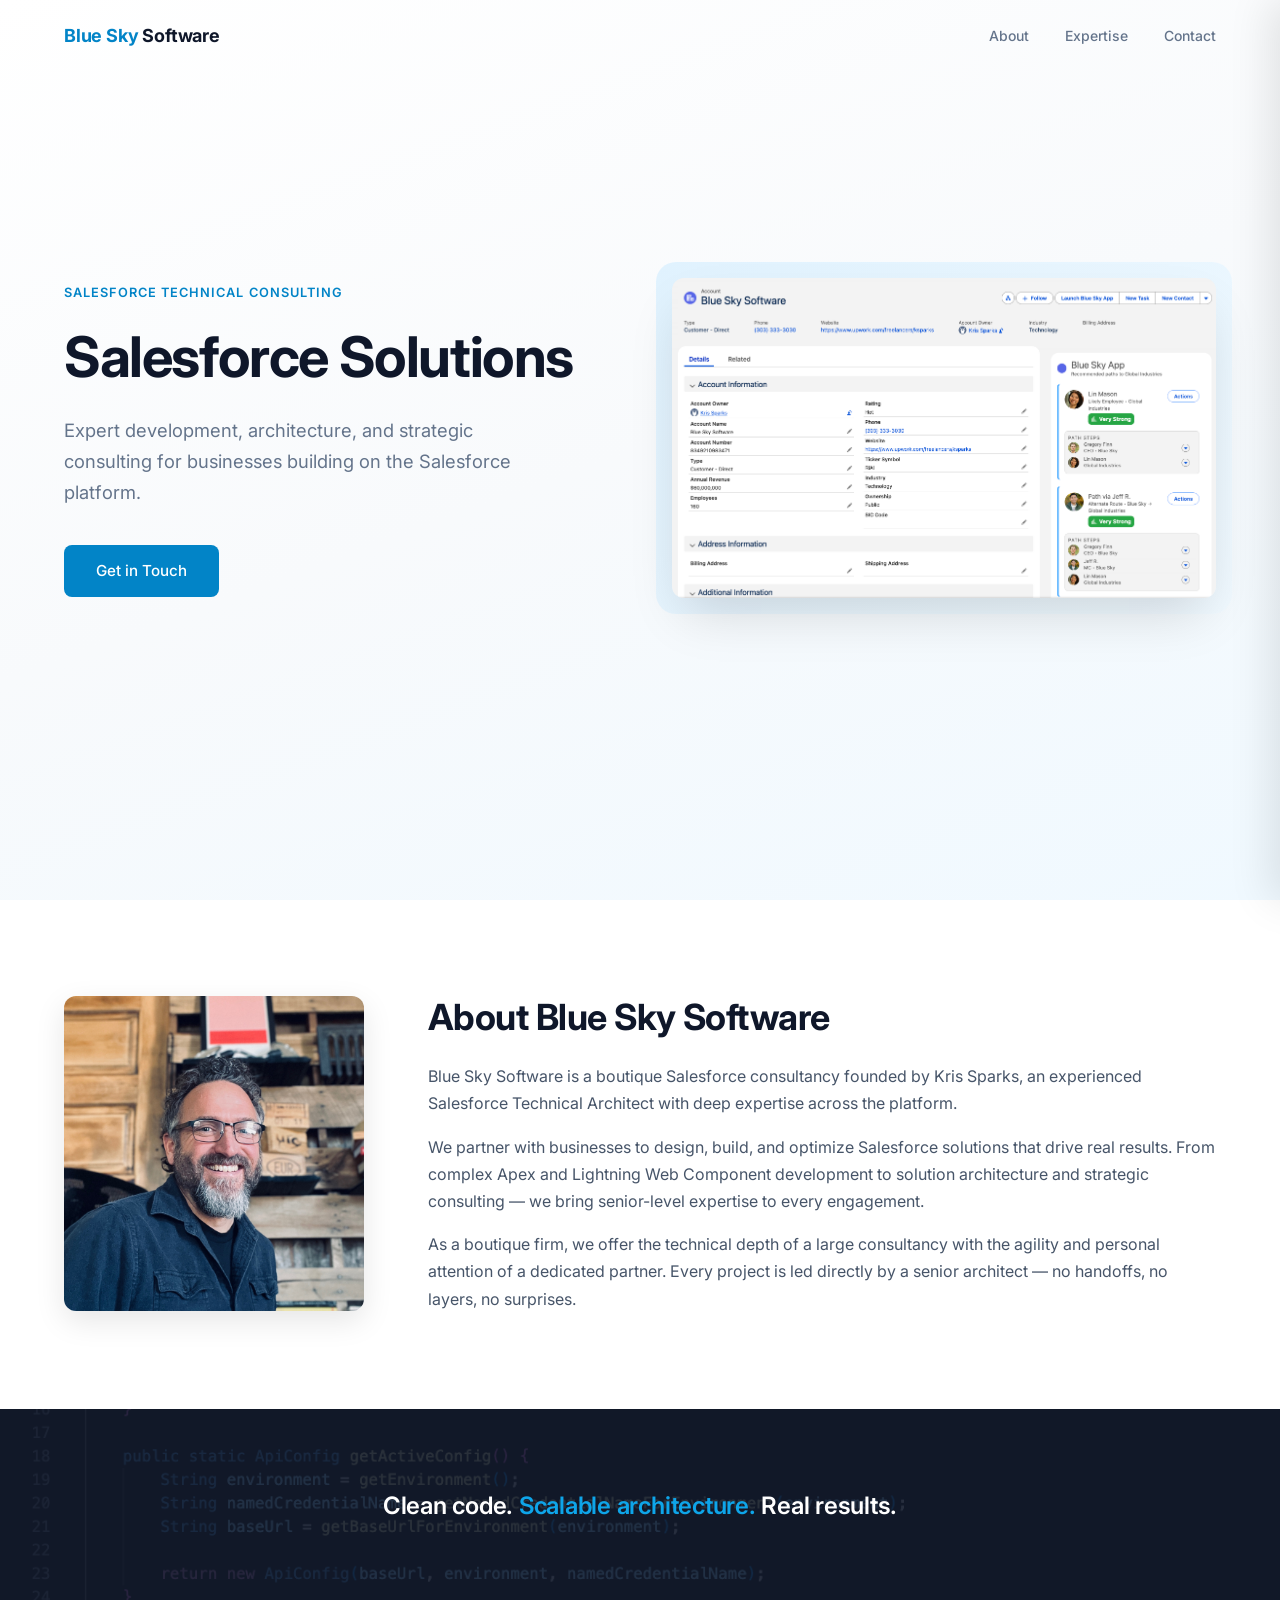
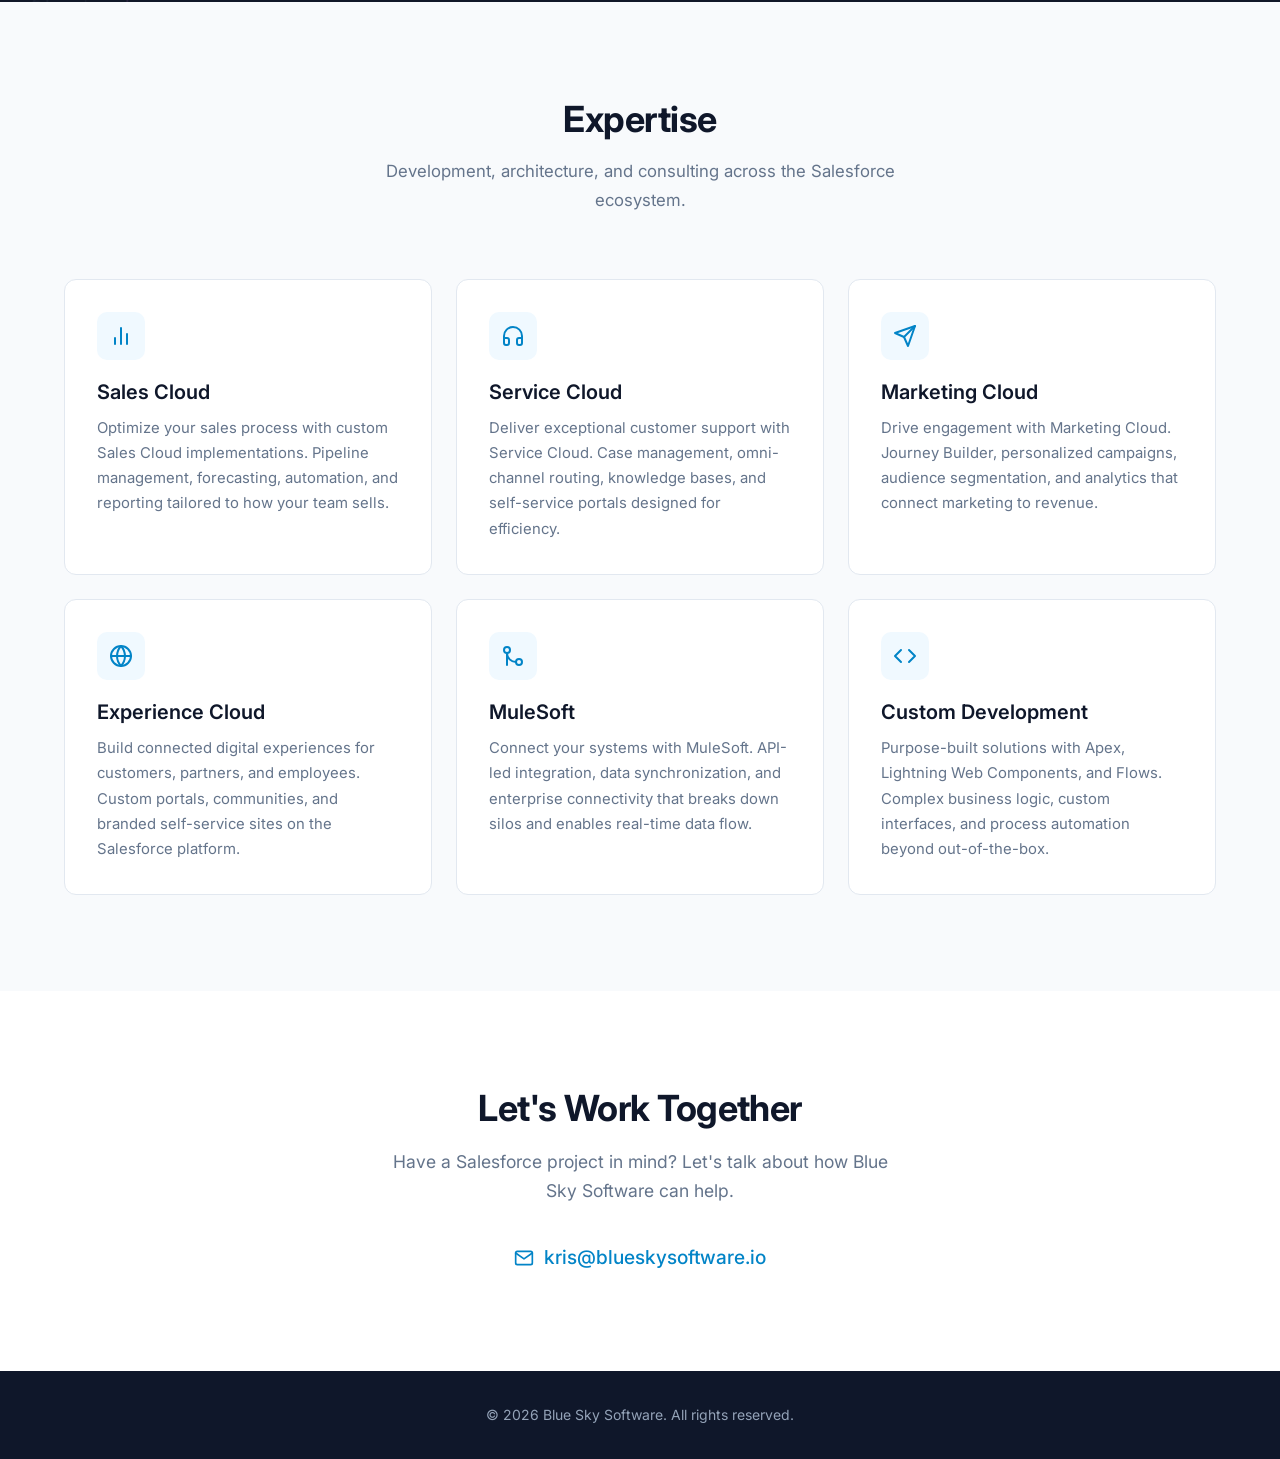
<file: index.html>
<!DOCTYPE html>
<html lang="en">
<head>
  <meta charset="UTF-8">
  <meta name="viewport" content="width=device-width, initial-scale=1.0">
  <title>Blue Sky Software | Salesforce Consulting</title>
  <meta name="description" content="Blue Sky Software provides expert Salesforce development, architecture, and consulting. Specializing in Sales Cloud, Service Cloud, Marketing Cloud, Experience Cloud, and MuleSoft.">

  <!-- Open Graph -->
  <meta property="og:title" content="Blue Sky Software | Salesforce Consulting">
  <meta property="og:description" content="Expert Salesforce development, architecture, and consulting for the Salesforce platform.">
  <meta property="og:type" content="website">
  <meta property="og:url" content="https://blueskysoftware.io">

  <!-- Favicon -->
  <link rel="icon" type="image/svg+xml" href="images/favicon.svg">

  <!-- Fonts -->
  <link rel="preconnect" href="https://fonts.googleapis.com">
  <link rel="preconnect" href="https://fonts.gstatic.com" crossorigin>
  <link href="https://fonts.googleapis.com/css2?family=Inter:wght@400;500;600;700&display=swap" rel="stylesheet">

  <!-- Styles -->
  <link rel="stylesheet" href="css/style.css">
</head>
<body>

  <!-- ===== NAVIGATION ===== -->
  <header class="site-header">
    <div class="nav-inner container">
      <a href="#" class="logo"><span>Blue Sky</span> Software</a>
      <nav class="nav-links">
        <a href="#about">About</a>
        <a href="#services">Expertise</a>
        <a href="#contact">Contact</a>
      </nav>
      <button class="mobile-toggle" aria-label="Menu">
        <span></span>
        <span></span>
        <span></span>
      </button>
    </div>
  </header>

  <!-- Mobile Nav -->
  <div class="mobile-overlay"></div>
  <nav class="mobile-nav">
    <button class="mobile-nav-close" aria-label="Close menu">&times;</button>
    <a href="#about">About</a>
    <a href="#services">Expertise</a>
    <a href="#contact">Contact</a>
  </nav>

  <!-- ===== HERO ===== -->
  <section class="hero">
    <div class="container">
      <div class="hero-grid">
        <div class="hero-content">
          <span class="hero-label">Salesforce Technical Consulting</span>
          <h1>Salesforce Solutions</h1>
          <p>Expert development, architecture, and strategic consulting for businesses building on the Salesforce platform.</p>
          <a href="#contact" class="btn btn-primary">Get in Touch</a>
        </div>
        <div class="hero-image">
          <div class="hero-image-wrapper">
            <img src="images/lwc-app.png" alt="Custom Lightning Web Component built by Blue Sky Software" loading="eager">
          </div>
        </div>
      </div>
    </div>
  </section>

  <!-- ===== ABOUT ===== -->
  <section id="about" class="about">
    <div class="container">
      <div class="about-grid reveal">
        <div class="about-image">
          <img src="images/headshot.jpg" alt="Kris Sparks — Salesforce Technical Architect">
        </div>
        <div class="about-text">
          <h2>About Blue Sky Software</h2>
          <p>Blue Sky Software is a boutique Salesforce consultancy founded by Kris Sparks, an experienced Salesforce Technical Architect with deep expertise across the platform.</p>
          <p>We partner with businesses to design, build, and optimize Salesforce solutions that drive real results. From complex Apex and Lightning Web Component development to solution architecture and strategic consulting — we bring senior-level expertise to every engagement.</p>
          <p>As a boutique firm, we offer the technical depth of a large consultancy with the agility and personal attention of a dedicated partner. Every project is led directly by a senior architect — no handoffs, no layers, no surprises.</p>
        </div>
      </div>
    </div>
  </section>

  <!-- ===== CODE STRIP ===== -->
  <section class="code-strip">
    <div class="container">
      <blockquote>Clean code. <span>Scalable architecture.</span> Real results.</blockquote>
    </div>
  </section>

  <!-- ===== SERVICES ===== -->
  <section id="services" class="services">
    <div class="container">
      <div class="section-header reveal">
        <h2>Expertise</h2>
        <p>Development, architecture, and consulting across the Salesforce ecosystem.</p>
      </div>
      <div class="services-grid">

        <!-- Sales Cloud -->
        <div class="service-card reveal">
          <div class="service-icon">
            <svg width="24" height="24" fill="none" stroke="currentColor" stroke-width="2" stroke-linecap="round" stroke-linejoin="round">
              <line x1="18" y1="20" x2="18" y2="10"></line>
              <line x1="12" y1="20" x2="12" y2="4"></line>
              <line x1="6" y1="20" x2="6" y2="14"></line>
            </svg>
          </div>
          <h3>Sales Cloud</h3>
          <p>Optimize your sales process with custom Sales Cloud implementations. Pipeline management, forecasting, automation, and reporting tailored to how your team sells.</p>
        </div>

        <!-- Service Cloud -->
        <div class="service-card reveal">
          <div class="service-icon">
            <svg width="24" height="24" fill="none" stroke="currentColor" stroke-width="2" stroke-linecap="round" stroke-linejoin="round">
              <path d="M3 18v-6a9 9 0 0 1 18 0v6"></path>
              <path d="M21 19a2 2 0 0 1-2 2h-1a2 2 0 0 1-2-2v-3a2 2 0 0 1 2-2h3zM3 19a2 2 0 0 0 2 2h1a2 2 0 0 0 2-2v-3a2 2 0 0 0-2-2H3z"></path>
            </svg>
          </div>
          <h3>Service Cloud</h3>
          <p>Deliver exceptional customer support with Service Cloud. Case management, omni-channel routing, knowledge bases, and self-service portals designed for efficiency.</p>
        </div>

        <!-- Marketing Cloud -->
        <div class="service-card reveal">
          <div class="service-icon">
            <svg width="24" height="24" fill="none" stroke="currentColor" stroke-width="2" stroke-linecap="round" stroke-linejoin="round">
              <line x1="22" y1="2" x2="11" y2="13"></line>
              <polygon points="22 2 15 22 11 13 2 9 22 2"></polygon>
            </svg>
          </div>
          <h3>Marketing Cloud</h3>
          <p>Drive engagement with Marketing Cloud. Journey Builder, personalized campaigns, audience segmentation, and analytics that connect marketing to revenue.</p>
        </div>

        <!-- Experience Cloud -->
        <div class="service-card reveal">
          <div class="service-icon">
            <svg width="24" height="24" fill="none" stroke="currentColor" stroke-width="2" stroke-linecap="round" stroke-linejoin="round">
              <circle cx="12" cy="12" r="10"></circle>
              <line x1="2" y1="12" x2="22" y2="12"></line>
              <path d="M12 2a15.3 15.3 0 0 1 4 10 15.3 15.3 0 0 1-4 10 15.3 15.3 0 0 1-4-10 15.3 15.3 0 0 1 4-10z"></path>
            </svg>
          </div>
          <h3>Experience Cloud</h3>
          <p>Build connected digital experiences for customers, partners, and employees. Custom portals, communities, and branded self-service sites on the Salesforce platform.</p>
        </div>

        <!-- MuleSoft -->
        <div class="service-card reveal">
          <div class="service-icon">
            <svg width="24" height="24" fill="none" stroke="currentColor" stroke-width="2" stroke-linecap="round" stroke-linejoin="round">
              <circle cx="18" cy="18" r="3"></circle>
              <circle cx="6" cy="6" r="3"></circle>
              <path d="M6 21V9a9 9 0 0 0 9 9"></path>
            </svg>
          </div>
          <h3>MuleSoft</h3>
          <p>Connect your systems with MuleSoft. API-led integration, data synchronization, and enterprise connectivity that breaks down silos and enables real-time data flow.</p>
        </div>

        <!-- Custom Development -->
        <div class="service-card reveal">
          <div class="service-icon">
            <svg width="24" height="24" fill="none" stroke="currentColor" stroke-width="2" stroke-linecap="round" stroke-linejoin="round">
              <polyline points="16 18 22 12 16 6"></polyline>
              <polyline points="8 6 2 12 8 18"></polyline>
            </svg>
          </div>
          <h3>Custom Development</h3>
          <p>Purpose-built solutions with Apex, Lightning Web Components, and Flows. Complex business logic, custom interfaces, and process automation beyond out-of-the-box.</p>
        </div>

      </div>
    </div>
  </section>

  <!-- ===== CONTACT ===== -->
  <section id="contact" class="contact">
    <div class="container">
      <div class="reveal">
        <h2>Let's Work Together</h2>
        <p class="contact-subtitle">Have a Salesforce project in mind? Let's talk about how Blue Sky Software can help.</p>
        <a href="#" class="email-link" id="email-link">
          <svg width="20" height="20" viewBox="0 0 24 24" fill="none" stroke="currentColor" stroke-width="2" stroke-linecap="round" stroke-linejoin="round">
            <path d="M4 4h16c1.1 0 2 .9 2 2v12c0 1.1-.9 2-2 2H4c-1.1 0-2-.9-2-2V6c0-1.1.9-2 2-2z"></path>
            <polyline points="22,6 12,13 2,6"></polyline>
          </svg>
          <span>Loading...</span>
        </a>
      </div>
    </div>
  </section>

  <!-- ===== FOOTER ===== -->
  <footer class="site-footer">
    <div class="container">
      <p>&copy; 2026 Blue Sky Software. All rights reserved.</p>
    </div>
  </footer>

  <!-- ===== SCRIPTS ===== -->
  <script>
    // Email obfuscation — renders via JS so bots can't scrape it from HTML source
    (function () {
      var el = document.getElementById('email-link');
      var u = 'kris';
      var d = 'blueskysoftware.io';
      var addr = u + '@' + d;
      el.href = 'mailto:' + addr;
      el.querySelector('span').textContent = addr;
    })();

    // Nav scroll behavior — transparent on top, solid on scroll
    var header = document.querySelector('.site-header');

    function updateNav() {
      if (window.scrollY > 50) {
        header.classList.add('scrolled');
      } else {
        header.classList.remove('scrolled');
      }
    }

    window.addEventListener('scroll', updateNav, { passive: true });
    updateNav();

    // Mobile menu
    var mobileToggle = document.querySelector('.mobile-toggle');
    var mobileNav = document.querySelector('.mobile-nav');
    var mobileOverlay = document.querySelector('.mobile-overlay');
    var mobileClose = document.querySelector('.mobile-nav-close');

    function openMenu() {
      mobileNav.classList.add('active');
      mobileOverlay.classList.add('active');
      document.body.style.overflow = 'hidden';
    }

    function closeMenu() {
      mobileNav.classList.remove('active');
      mobileOverlay.classList.remove('active');
      document.body.style.overflow = '';
    }

    mobileToggle.addEventListener('click', openMenu);
    mobileOverlay.addEventListener('click', closeMenu);
    mobileClose.addEventListener('click', closeMenu);
    mobileNav.querySelectorAll('a').forEach(function (link) {
      link.addEventListener('click', closeMenu);
    });

    // Scroll reveal — fades elements in as they enter the viewport
    var reveals = document.querySelectorAll('.reveal');

    var observer = new IntersectionObserver(function (entries) {
      entries.forEach(function (entry) {
        if (entry.isIntersecting) {
          entry.target.classList.add('visible');
          observer.unobserve(entry.target);
        }
      });
    }, {
      threshold: 0.15,
      rootMargin: '0px 0px -50px 0px'
    });

    reveals.forEach(function (el) {
      observer.observe(el);
    });
  </script>

</body>
</html>
</file>
<file: css/style.css>
/* =========================================
   Blue Sky Software
   ========================================= */

/* ----- Reset & Base ----- */
*,
*::before,
*::after {
  box-sizing: border-box;
  margin: 0;
  padding: 0;
}

html {
  scroll-behavior: smooth;
  -webkit-font-smoothing: antialiased;
  -moz-osx-font-smoothing: grayscale;
}

body {
  font-family: 'Inter', -apple-system, BlinkMacSystemFont, 'Segoe UI', sans-serif;
  color: var(--slate-700);
  line-height: 1.6;
  overflow-x: hidden;
}

img {
  max-width: 100%;
  height: auto;
  display: block;
}

a {
  text-decoration: none;
  color: inherit;
}

ul {
  list-style: none;
}

/* ----- Custom Properties ----- */
:root {
  --blue-50: #f0f9ff;
  --blue-100: #e0f2fe;
  --blue-200: #bae6fd;
  --blue-500: #0ea5e9;
  --blue-600: #0284c7;
  --blue-700: #0369a1;
  --slate-50: #f8fafc;
  --slate-100: #f1f5f9;
  --slate-200: #e2e8f0;
  --slate-300: #cbd5e1;
  --slate-400: #94a3b8;
  --slate-500: #64748b;
  --slate-600: #475569;
  --slate-700: #334155;
  --slate-800: #1e293b;
  --slate-900: #0f172a;
  --slate-950: #020617;
}

/* ----- Typography ----- */
h1, h2, h3, h4 {
  color: var(--slate-900);
  line-height: 1.2;
  font-weight: 700;
}

h1 {
  font-size: 3.5rem;
  letter-spacing: -0.025em;
}

h2 {
  font-size: 2.25rem;
  letter-spacing: -0.015em;
}

h3 {
  font-size: 1.25rem;
  font-weight: 600;
}

p {
  line-height: 1.7;
}

/* ----- Layout ----- */
.container {
  max-width: 1200px;
  margin: 0 auto;
  padding: 0 24px;
}

section {
  padding: 96px 0;
}

/* ----- Button ----- */
.btn {
  display: inline-block;
  padding: 14px 32px;
  border-radius: 8px;
  font-size: 0.95rem;
  font-weight: 500;
  font-family: inherit;
  cursor: pointer;
  border: none;
  transition: all 0.2s ease;
}

.btn-primary {
  background: var(--blue-600);
  color: #fff;
}

.btn-primary:hover {
  background: var(--blue-700);
  transform: translateY(-1px);
  box-shadow: 0 4px 14px rgba(2, 132, 199, 0.35);
}

/* =========================================
   NAVIGATION
   ========================================= */
.site-header {
  position: fixed;
  top: 0;
  left: 0;
  right: 0;
  z-index: 100;
  transition: background 0.3s ease, box-shadow 0.3s ease;
}

.site-header.scrolled {
  background: rgba(255, 255, 255, 0.95);
  backdrop-filter: blur(12px);
  -webkit-backdrop-filter: blur(12px);
  box-shadow: 0 1px 3px rgba(0, 0, 0, 0.08);
}

.nav-inner {
  display: flex;
  align-items: center;
  justify-content: space-between;
  height: 72px;
}

.logo {
  font-size: 1.125rem;
  font-weight: 700;
  color: var(--slate-900);
  letter-spacing: -0.01em;
}

.logo {
  color: var(--slate-900);
}

.logo span {
  color: var(--blue-600);
}

.nav-links {
  display: flex;
  align-items: center;
  gap: 36px;
}

.nav-links a {
  font-size: 0.875rem;
  font-weight: 500;
  color: var(--slate-500);
  transition: color 0.2s;
}

.nav-links a:hover {
  color: var(--blue-600);
}

/* Mobile Nav Toggle */
.mobile-toggle {
  display: none;
  background: none;
  border: none;
  cursor: pointer;
  padding: 8px;
  flex-direction: column;
  gap: 5px;
}

.mobile-toggle span {
  display: block;
  width: 22px;
  height: 2px;
  background: var(--slate-700);
  border-radius: 2px;
  transition: all 0.3s ease;
}

/* Mobile Nav Panel */
.mobile-nav {
  position: fixed;
  top: 0;
  right: 0;
  bottom: 0;
  width: 280px;
  background: #fff;
  box-shadow: -10px 0 40px rgba(0, 0, 0, 0.1);
  transform: translateX(100%);
  transition: transform 0.3s ease;
  z-index: 201;
  padding: 80px 32px 32px;
}

.mobile-nav.active {
  transform: translateX(0);
}

.mobile-nav a {
  display: block;
  padding: 16px 0;
  font-size: 1.1rem;
  font-weight: 500;
  color: var(--slate-700);
  border-bottom: 1px solid var(--slate-100);
}

.mobile-nav a:hover {
  color: var(--blue-600);
}

.mobile-overlay {
  position: fixed;
  inset: 0;
  background: rgba(0, 0, 0, 0.25);
  opacity: 0;
  visibility: hidden;
  transition: all 0.3s ease;
  z-index: 200;
}

.mobile-overlay.active {
  opacity: 1;
  visibility: visible;
}

.mobile-nav-close {
  position: absolute;
  top: 24px;
  right: 24px;
  background: none;
  border: none;
  cursor: pointer;
  padding: 8px;
  color: var(--slate-400);
  font-size: 1.5rem;
  line-height: 1;
}

/* =========================================
   HERO
   ========================================= */
.hero {
  min-height: 100vh;
  display: flex;
  align-items: center;
  padding-top: 72px;
  background: linear-gradient(160deg, #ffffff 0%, var(--slate-50) 50%, var(--blue-50) 100%);
  overflow: hidden;
}

.hero-grid {
  display: grid;
  grid-template-columns: 1fr 1fr;
  gap: 64px;
  align-items: center;
}

.hero-content {
  animation: fadeInUp 0.8s ease-out;
}

.hero-label {
  display: inline-block;
  font-size: 0.8rem;
  font-weight: 600;
  letter-spacing: 0.08em;
  text-transform: uppercase;
  color: var(--blue-600);
  margin-bottom: 20px;
}

.hero h1 {
  margin-bottom: 24px;
}

.hero p {
  font-size: 1.15rem;
  color: var(--slate-500);
  max-width: 480px;
  margin-bottom: 36px;
}

.hero-image {
  animation: fadeInUp 0.8s ease-out 0.15s both;
}

.hero-image-wrapper {
  position: relative;
}

.hero-image-wrapper::before {
  content: '';
  position: absolute;
  top: -16px;
  right: -16px;
  bottom: -16px;
  left: -16px;
  background: linear-gradient(135deg, var(--blue-100) 0%, var(--blue-50) 100%);
  border-radius: 20px;
  z-index: 0;
}

.hero-image-wrapper img {
  position: relative;
  z-index: 1;
  border-radius: 12px;
  box-shadow: 0 25px 50px -12px rgba(0, 0, 0, 0.15);
}

/* =========================================
   ABOUT
   ========================================= */
.about {
  background: #fff;
}

.about-grid {
  display: grid;
  grid-template-columns: 300px 1fr;
  gap: 64px;
  align-items: start;
}

.about-image img {
  border-radius: 12px;
  box-shadow: 0 10px 30px rgba(0, 0, 0, 0.1);
}

.about-text h2 {
  margin-bottom: 24px;
}

.about-text p {
  color: var(--slate-600);
  margin-bottom: 16px;
}

.about-text p:last-child {
  margin-bottom: 0;
}

/* =========================================
   CODE STRIP
   ========================================= */
.code-strip {
  position: relative;
  padding: 80px 0;
  background: var(--slate-900) url('../images/apex-code.png') left 30%/cover no-repeat;
  overflow: hidden;
}

.code-strip::before {
  content: '';
  position: absolute;
  inset: 0;
  background: rgba(15, 23, 42, 0.87);
}

.code-strip .container {
  position: relative;
  z-index: 1;
  text-align: center;
}

.code-strip blockquote {
  color: #fff;
  font-size: 1.5rem;
  font-weight: 600;
  letter-spacing: -0.01em;
  line-height: 1.4;
}

.code-strip blockquote span {
  color: var(--blue-500);
}

/* =========================================
   SERVICES
   ========================================= */
.services {
  background: var(--slate-50);
}

.section-header {
  text-align: center;
  max-width: 600px;
  margin: 0 auto 64px;
}

.section-header h2 {
  margin-bottom: 16px;
}

.section-header p {
  color: var(--slate-500);
  font-size: 1.05rem;
}

.services-grid {
  display: grid;
  grid-template-columns: repeat(3, 1fr);
  gap: 24px;
}

.service-card {
  background: #fff;
  padding: 32px;
  border-radius: 12px;
  border: 1px solid var(--slate-200);
  transition: all 0.25s ease;
}

.service-card:hover {
  border-color: var(--blue-200);
  box-shadow: 0 10px 30px rgba(0, 0, 0, 0.06);
  transform: translateY(-3px);
}

.service-icon {
  width: 48px;
  height: 48px;
  border-radius: 10px;
  display: flex;
  align-items: center;
  justify-content: center;
  background: var(--blue-50);
  color: var(--blue-600);
  margin-bottom: 20px;
}

.service-card h3 {
  margin-bottom: 12px;
}

.service-card p {
  color: var(--slate-500);
  font-size: 0.93rem;
  line-height: 1.7;
}

/* Service card stagger animation */
.services-grid .service-card:nth-child(1) { transition-delay: 0ms; }
.services-grid .service-card:nth-child(2) { transition-delay: 80ms; }
.services-grid .service-card:nth-child(3) { transition-delay: 160ms; }
.services-grid .service-card:nth-child(4) { transition-delay: 240ms; }
.services-grid .service-card:nth-child(5) { transition-delay: 320ms; }
.services-grid .service-card:nth-child(6) { transition-delay: 400ms; }

/* =========================================
   CONTACT
   ========================================= */
.contact {
  background: #fff;
  text-align: center;
}

.contact h2 {
  margin-bottom: 16px;
}

.contact-subtitle {
  color: var(--slate-500);
  font-size: 1.1rem;
  max-width: 500px;
  margin: 0 auto 36px;
}

.email-link {
  display: inline-flex;
  align-items: center;
  gap: 10px;
  font-size: 1.2rem;
  font-weight: 500;
  color: var(--blue-600);
  transition: color 0.2s;
}

.email-link:hover {
  color: var(--blue-700);
}

.email-link svg {
  flex-shrink: 0;
}

/* =========================================
   FOOTER
   ========================================= */
.site-footer {
  background: var(--slate-900);
  color: var(--slate-400);
  padding: 32px 0;
  text-align: center;
  font-size: 0.875rem;
}

/* =========================================
   ANIMATIONS
   ========================================= */
@keyframes fadeInUp {
  from {
    opacity: 0;
    transform: translateY(30px);
  }
  to {
    opacity: 1;
    transform: translateY(0);
  }
}

.reveal {
  opacity: 0;
  transform: translateY(24px);
  transition: opacity 0.7s ease, transform 0.7s ease;
}

.reveal.visible {
  opacity: 1;
  transform: translateY(0);
}

/* =========================================
   RESPONSIVE
   ========================================= */
@media (max-width: 1024px) {
  h1 {
    font-size: 2.75rem;
  }

  .hero-grid {
    grid-template-columns: 1fr;
    text-align: center;
    gap: 48px;
  }

  .hero p {
    margin-left: auto;
    margin-right: auto;
  }

  .hero-image {
    max-width: 560px;
    margin: 0 auto;
  }

  .about-grid {
    grid-template-columns: 1fr;
    text-align: center;
    gap: 40px;
  }

  .about-image {
    max-width: 280px;
    margin: 0 auto;
  }

  .services-grid {
    grid-template-columns: repeat(2, 1fr);
  }
}

@media (max-width: 768px) {
  h1 {
    font-size: 2.25rem;
  }

  h2 {
    font-size: 1.75rem;
  }

  section {
    padding: 64px 0;
  }

  .nav-links {
    display: none;
  }

  .mobile-toggle {
    display: flex;
  }

  .hero {
    min-height: auto;
    padding-top: 120px;
    padding-bottom: 64px;
  }

  .hero-grid {
    gap: 40px;
  }

  .services-grid {
    grid-template-columns: 1fr;
  }

  .code-strip {
    padding: 56px 0;
  }

  .code-strip blockquote {
    font-size: 1.2rem;
  }
}

@media (max-width: 480px) {
  h1 {
    font-size: 1.875rem;
  }

  .container {
    padding: 0 16px;
  }

  .service-card {
    padding: 24px;
  }
}
</file>
